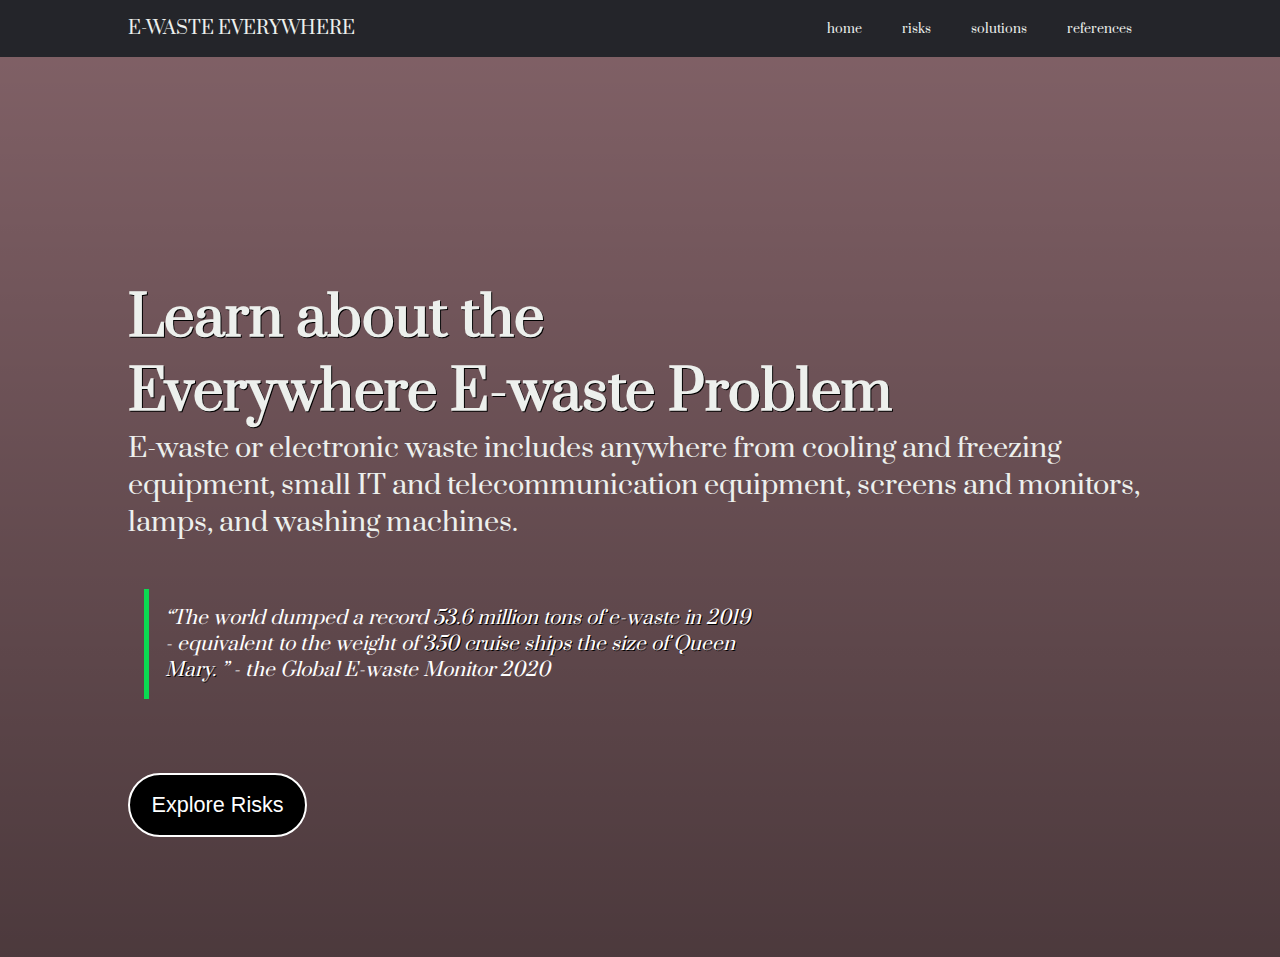
<file: index.html>
<!-- Made by Ethan Gan on 10/5/2022 -->
<!DOCTYPE html>

<html lang="en">
  <head>
    <meta charset="UTF-8">
    <meta name="viewport" content="width=device-width, initial-scale=1.0">  
    <title>E-Waste Everywhere</title>
    <link rel="preconnect" href="https://fonts.googleapis.com">
    <link rel="preconnect" href="https://fonts.gstatic.com" crossorigin>
    <link href="https://fonts.googleapis.com/css2?family=Prata&display=swap" rel="stylesheet">
    <link rel="stylesheet" href="css/style.css">
  </head>
  
  <body>
    <header>
      <p class="logo">E-WASTE EVERYWHERE</p>

      <nav>
        <ul class="nav__list">
          <li><a href="index.html">home</a></li>
          <li><a href="pages/risks.html">risks</a></li>
          <li><a href="pages/solutions.html">solutions</a></li>
          <li><a href="pages/references.html">references</a></li>
        </ul>
      </nav>
    </header>

    <section class="intro" id="home">

      <div class="intro-container">
        <h1 class="section__title section__title--intro">
            <strong> Learn about the <br> Everywhere E-waste Problem</strong> 
        </h1>
        <p class="section__subtitle section__subtitle--intro">E-waste or electronic waste includes anywhere from cooling and freezing equipment, small IT and telecommunication equipment, screens and monitors, lamps, and washing machines.</p>
        <div class="block-parent-element">
            <div class="block-child-element  vertical">
                <p class="intro__description"><p class="intro__description"><em> “The world dumped a record  <strong>53.6 million tons of e-waste in 2019</strong> - equivalent to the weight of <strong>350 cruise ships the size of Queen Mary. </strong>” - the Global E-waste Monitor 2020</em></p>
            </div>
        </div>
        <a href="pages/risks.html"><button class="intro__button">Explore Risks</button></a>
      </div>
    </section>
  </body>
</html>
</file>
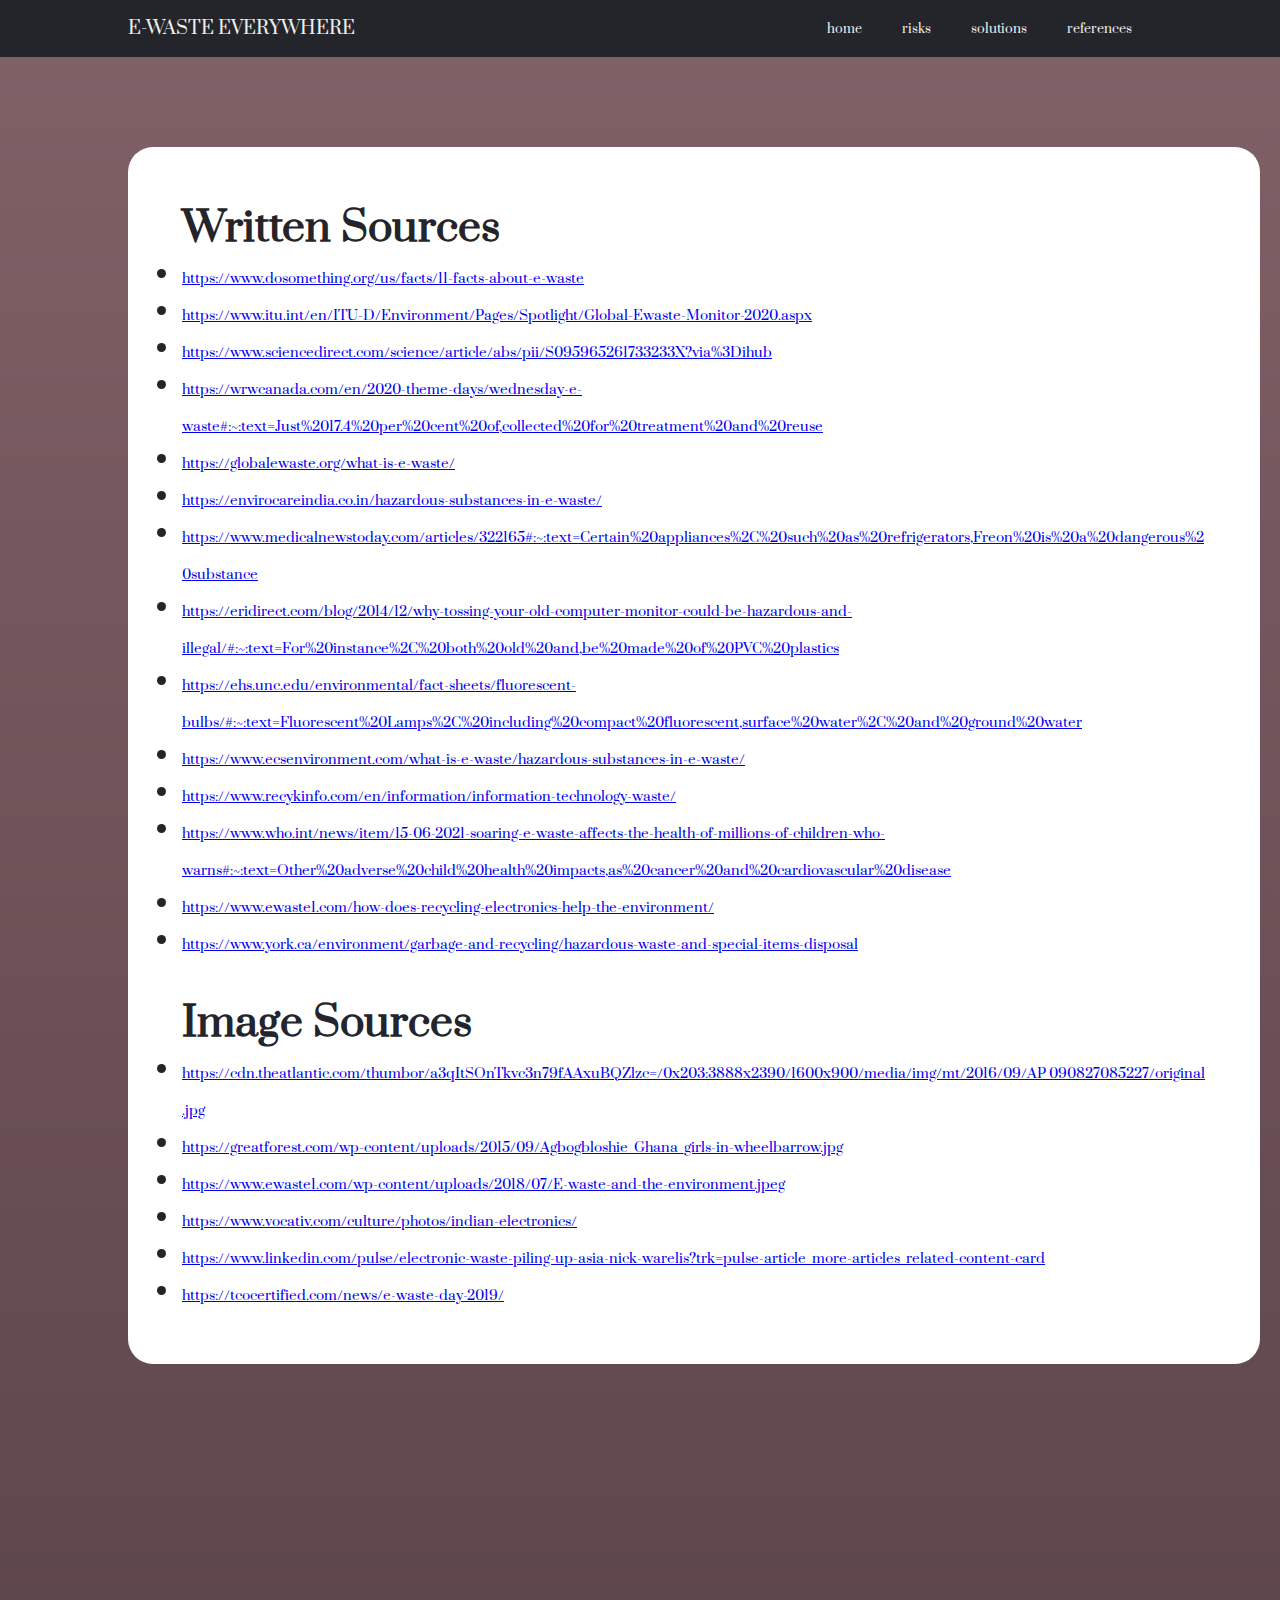
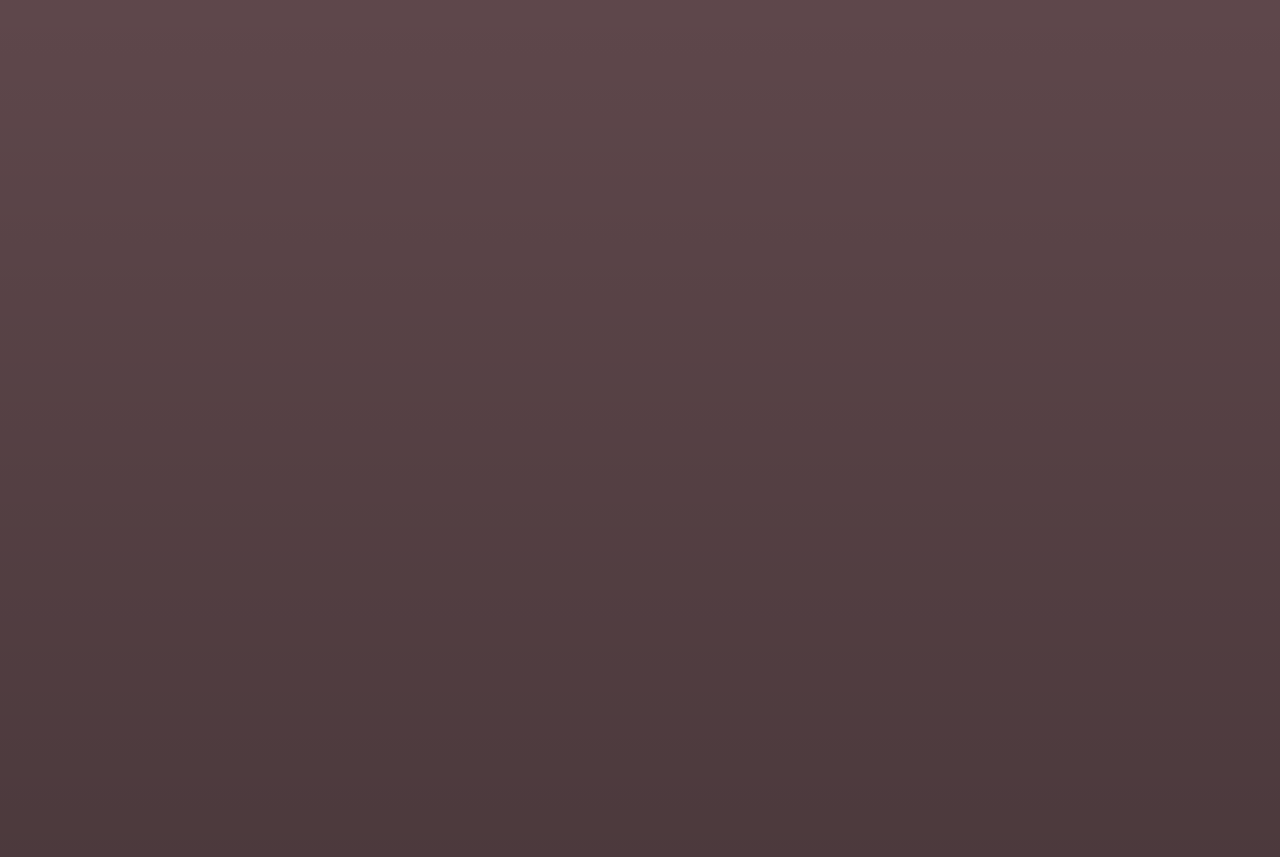
<file: pages/references.html>
<!DOCTYPE html>

<html lang="en">
  <head>
    <meta charset="UTF-8">
    <meta name="viewport" content="width=device-width, initial-scale=1.0">  
    <title>E-Waste Everywhere</title>
    <link rel="preconnect" href="https://fonts.googleapis.com">
    <link rel="preconnect" href="https://fonts.gstatic.com" crossorigin>
    <link href="https://fonts.googleapis.com/css2?family=Prata&display=swap" rel="stylesheet">
    <link rel="stylesheet" href="../css/style.css">
  </head>
  
  <body>
    <header>
      <p class="logo">E-WASTE EVERYWHERE</p>

      <nav>
        <ul class="nav__list">
          <li><a href="../index.html">home</a></li>
          <li><a href="risks.html">risks</a></li>
          <li><a href="solutions.html">solutions</a></li>
          <li><a href="references.html">references</a></li>
        </ul>
      </nav>
    </header>

    <div style="height: 150em;" class="intro" id="home">
      <div style="padding-top: 10vh;" class="intro-container">
        <!-- id for sectioning  -->
        <section class="box__section">
          <h2>Written Sources</h2>
          <ul>
            <li><a class="hyperlink" href="https://www.dosomething.org/us/facts/11-facts-about-e-waste ">https://www.dosomething.org/us/facts/11-facts-about-e-waste </a></li>
            <li><a class="hyperlink" href="https://www.itu.int/en/ITU-D/Environment/Pages/Spotlight/Global-Ewaste-Monitor-2020.aspx ">https://www.itu.int/en/ITU-D/Environment/Pages/Spotlight/Global-Ewaste-Monitor-2020.aspx </a></li>
            <li><a class="hyperlink" href="https://www.sciencedirect.com/science/article/abs/pii/S095965261733233X?via%3Dihub">https://www.sciencedirect.com/science/article/abs/pii/S095965261733233X?via%3Dihub</a></li>
            <li><a class="hyperlink" href="https://wrwcanada.com/en/2020-theme-days/wednesday-e-waste#:~:text=Just%2017.4%20per%20cent%20of,collected%20for%20treatment%20and%20reuse">https://wrwcanada.com/en/2020-theme-days/wednesday-e-waste#:~:text&#x3D;Just%2017.4%20per%20cent%20of,collected%20for%20treatment%20and%20reuse</a></li>
            <li><a class="hyperlink" href="https://globalewaste.org/what-is-e-waste/ ">https://globalewaste.org/what-is-e-waste/ </a></li>
            <li><a class="hyperlink" href="https://envirocareindia.co.in/hazardous-substances-in-e-waste/ ">https://envirocareindia.co.in/hazardous-substances-in-e-waste/ </a></li>
            <li><a class="hyperlink" href="https://www.medicalnewstoday.com/articles/322165#:~:text=Certain%20appliances%2C%20such%20as%20refrigerators,Freon%20is%20a%20dangerous%20substance">https://www.medicalnewstoday.com/articles/322165#:~:text&#x3D;Certain%20appliances%2C%20such%20as%20refrigerators,Freon%20is%20a%20dangerous%20substance</a></li>
            <li><a class="hyperlink" href="https://eridirect.com/blog/2014/12/why-tossing-your-old-computer-monitor-could-be-hazardous-and-illegal/#:~:text=For%20instance%2C%20both%20old%20and,be%20made%20of%20PVC%20plastics">https://eridirect.com/blog/2014/12/why-tossing-your-old-computer-monitor-could-be-hazardous-and-illegal/#:~:text&#x3D;For%20instance%2C%20both%20old%20and,be%20made%20of%20PVC%20plastics</a></li>
            <li><a class="hyperlink" href="https://ehs.unc.edu/environmental/fact-sheets/fluorescent-bulbs/#:~:text=Fluorescent%20Lamps%2C%20including%20compact%20fluorescent,surface%20water%2C%20and%20ground%20water">https://ehs.unc.edu/environmental/fact-sheets/fluorescent-bulbs/#:~:text&#x3D;Fluorescent%20Lamps%2C%20including%20compact%20fluorescent,surface%20water%2C%20and%20ground%20water</a></li>
            <li><a class="hyperlink" href="https://www.ecsenvironment.com/what-is-e-waste/hazardous-substances-in-e-waste/ ">https://www.ecsenvironment.com/what-is-e-waste/hazardous-substances-in-e-waste/ </a></li>
            <li><a class="hyperlink" href="https://www.recykinfo.com/en/information/information-technology-waste/">https://www.recykinfo.com/en/information/information-technology-waste/</a></li>
            <li><a class="hyperlink" href="https://www.who.int/news/item/15-06-2021-soaring-e-waste-affects-the-health-of-millions-of-children-who-warns#:~:text=Other%20adverse%20child%20health%20impacts,as%20cancer%20and%20cardiovascular%20disease">https://www.who.int/news/item/15-06-2021-soaring-e-waste-affects-the-health-of-millions-of-children-who-warns#:~:text&#x3D;Other%20adverse%20child%20health%20impacts,as%20cancer%20and%20cardiovascular%20disease</a></li>
            <li><a class="hyperlink" href="https://www.ewaste1.com/how-does-recycling-electronics-help-the-environment/ ">https://www.ewaste1.com/how-does-recycling-electronics-help-the-environment/ </a></li>
            <li><a class="hyperlink" href="https://www.york.ca/environment/garbage-and-recycling/hazardous-waste-and-special-items-disposal">https://www.york.ca/environment/garbage-and-recycling/hazardous-waste-and-special-items-disposal</a></li>
          </ul>
          <br>
          <h2>Image Sources</h2>
          <ul>
            <li><a class="hyperlink" href="https://cdn.theatlantic.com/thumbor/a3qItSOnTkvc3n79fAAxuBQZlzc=/0x203:3888x2390/1600x900/media/img/mt/2016/09/AP_090827085227/original.jpg ">https://cdn.theatlantic.com/thumbor/a3qItSOnTkvc3n79fAAxuBQZlzc&#x3D;/0x203:3888x2390/1600x900/media/img/mt/2016/09/AP_090827085227/original.jpg </a></li>
            <li><a class="hyperlink" href="https://greatforest.com/wp-content/uploads/2015/09/Agbogbloshie_Ghana_girls-in-wheelbarrow.jpg ">https://greatforest.com/wp-content/uploads/2015/09/Agbogbloshie_Ghana_girls-in-wheelbarrow.jpg </a></li>
            <li><a class="hyperlink" href="https://www.ewaste1.com/wp-content/uploads/2018/07/E-waste-and-the-environment.jpeg ">https://www.ewaste1.com/wp-content/uploads/2018/07/E-waste-and-the-environment.jpeg </a></li>
            <li><a class="hyperlink" href="https://www.vocativ.com/culture/photos/indian-electronics/ ">https://www.vocativ.com/culture/photos/indian-electronics/ </a></li>
            <li><a class="hyperlink" href="https://www.linkedin.com/pulse/electronic-waste-piling-up-asia-nick-warelis?trk=pulse-article_more-articles_related-content-card">https://www.linkedin.com/pulse/electronic-waste-piling-up-asia-nick-warelis?trk&#x3D;pulse-article_more-articles_related-content-card</a></li>
            <li><a class="hyperlink" href="https://tcocertified.com/news/e-waste-day-2019/ ">https://tcocertified.com/news/e-waste-day-2019/ </a></li>
          </ul>
        </section>
      </div>
    </div>
  </body>
</html>
</file>
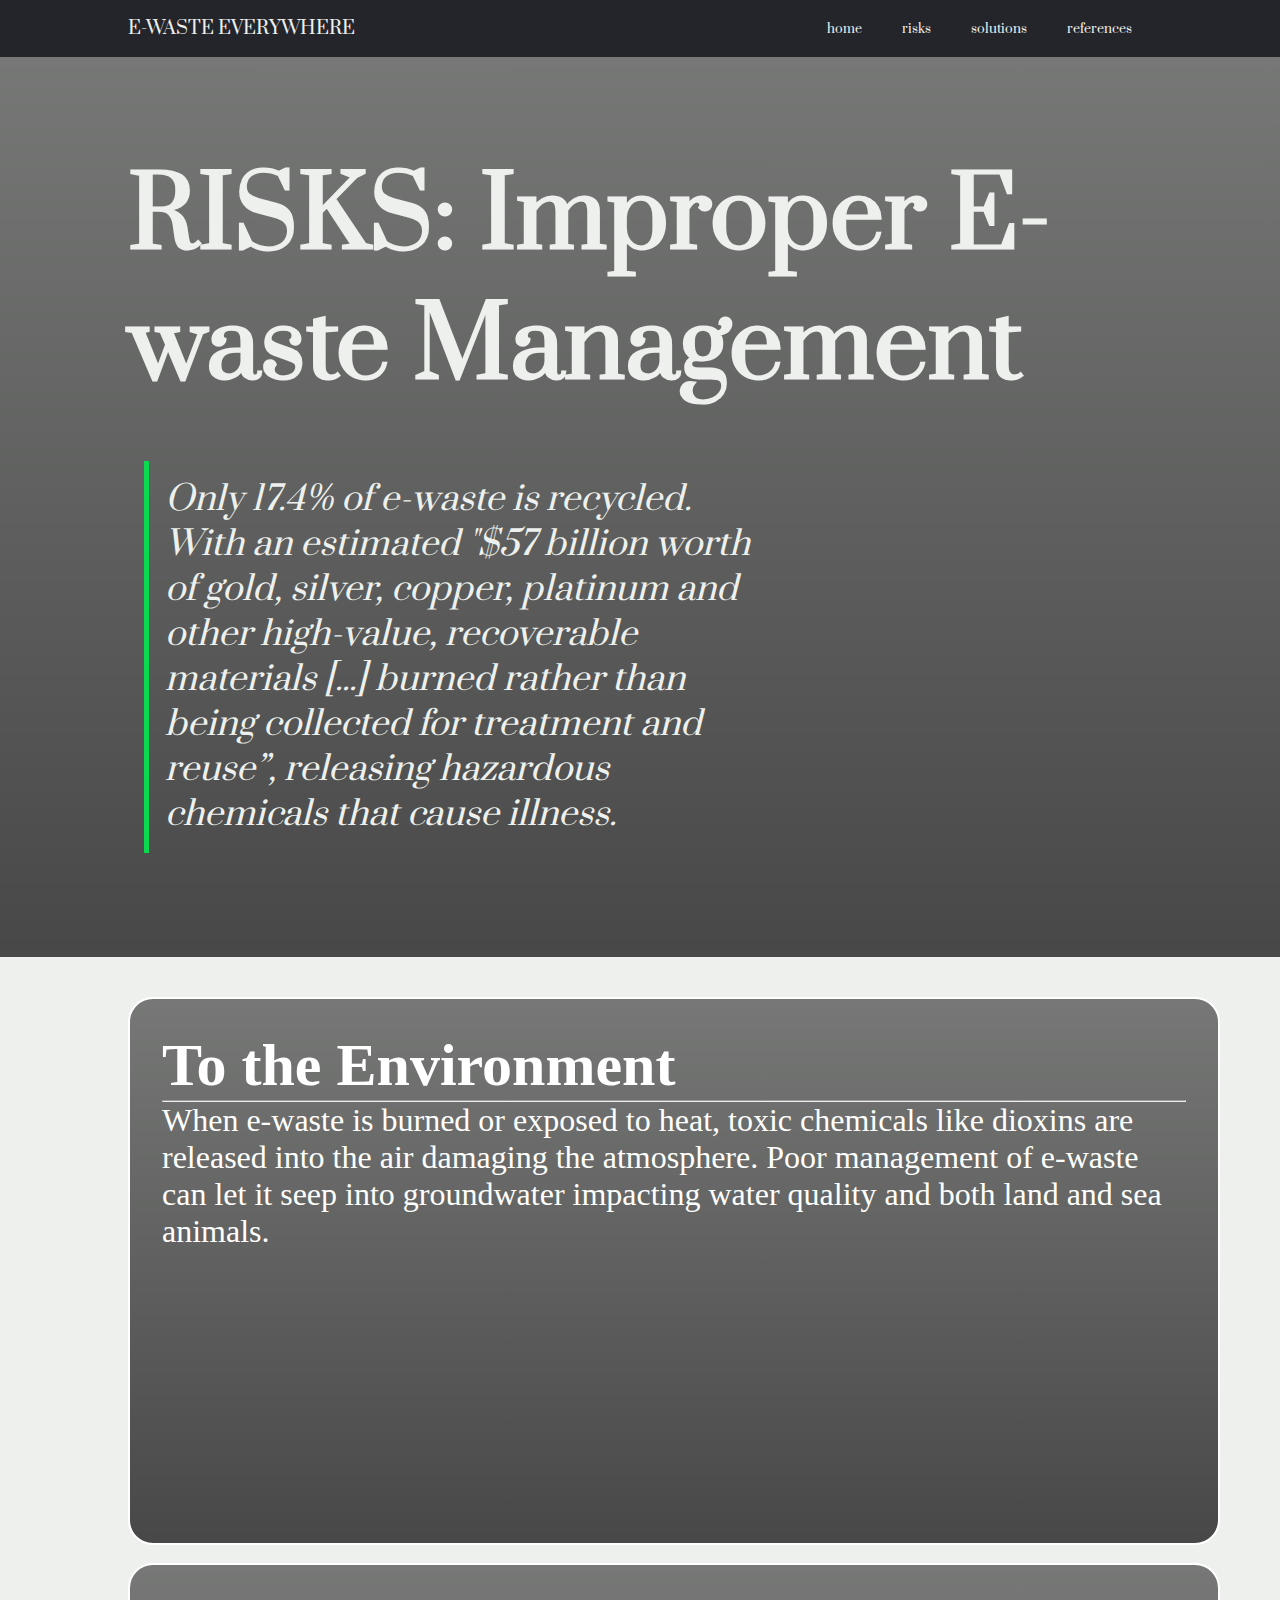
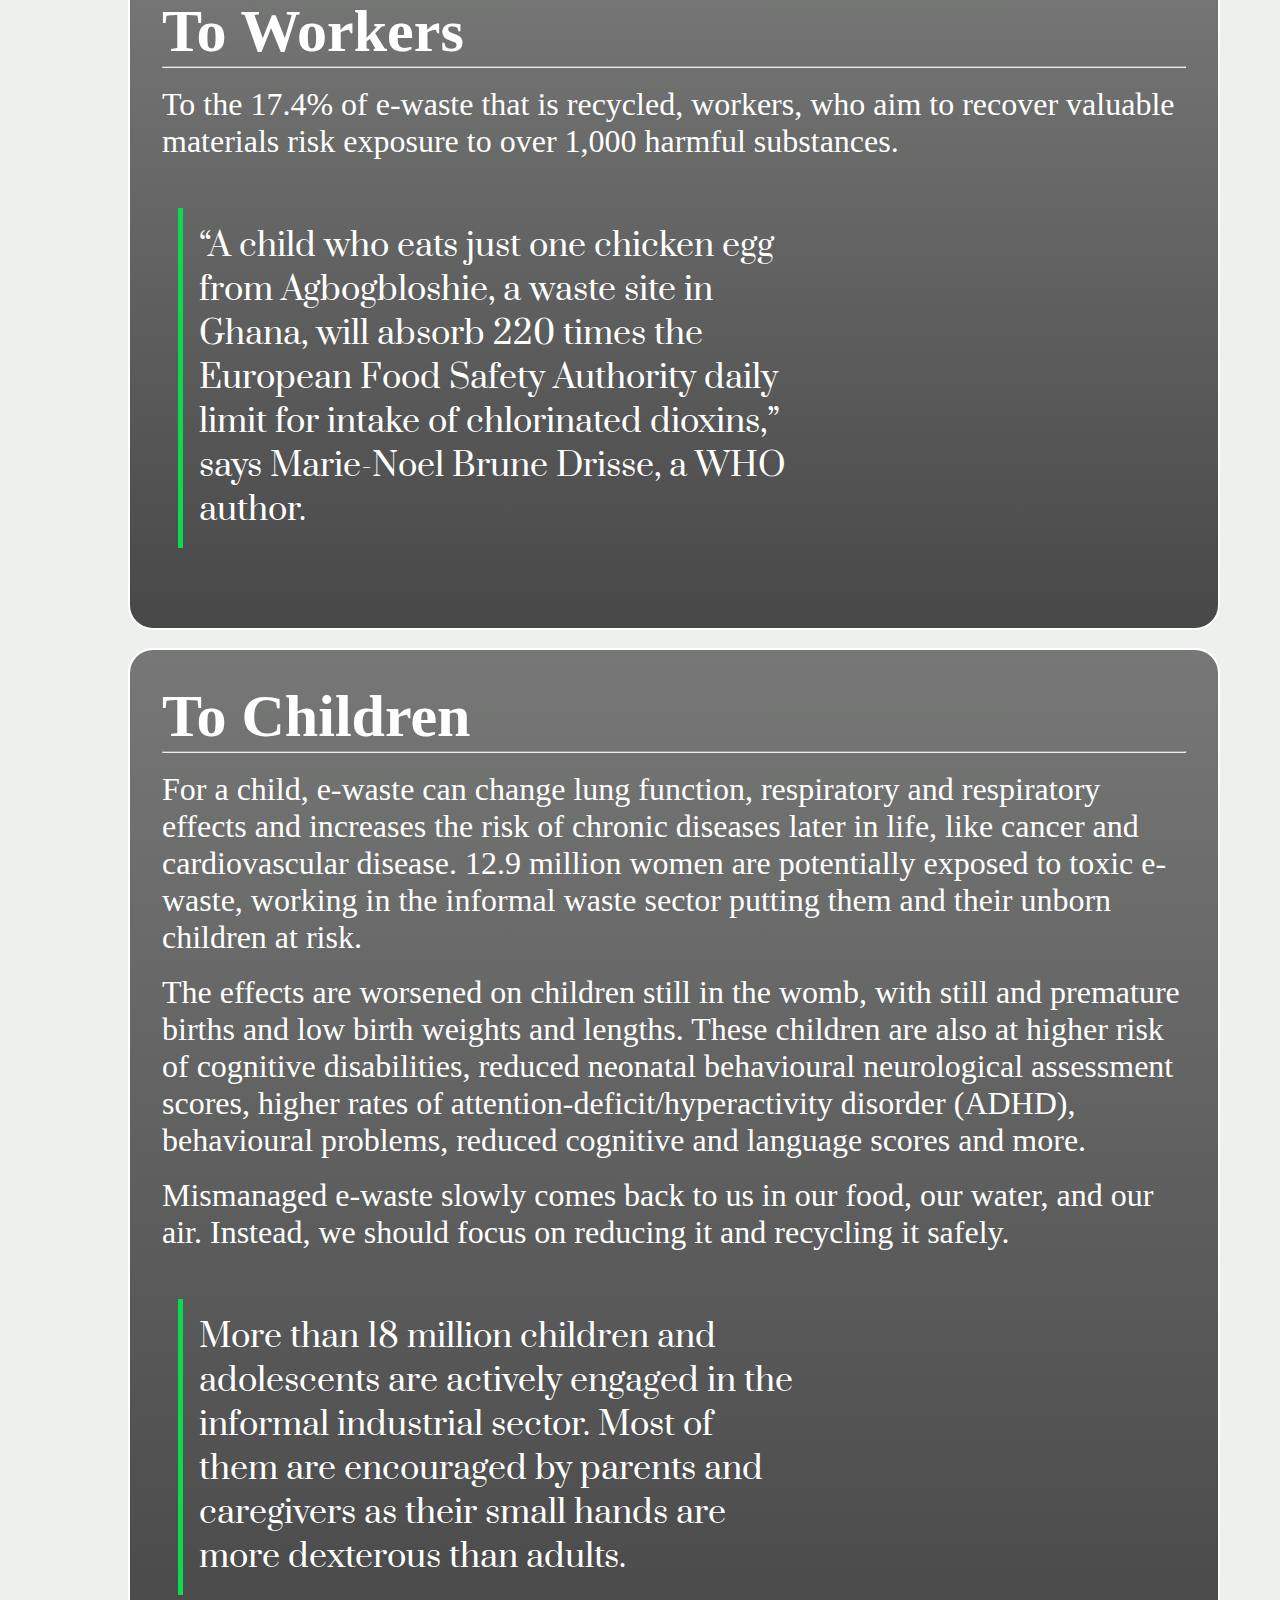
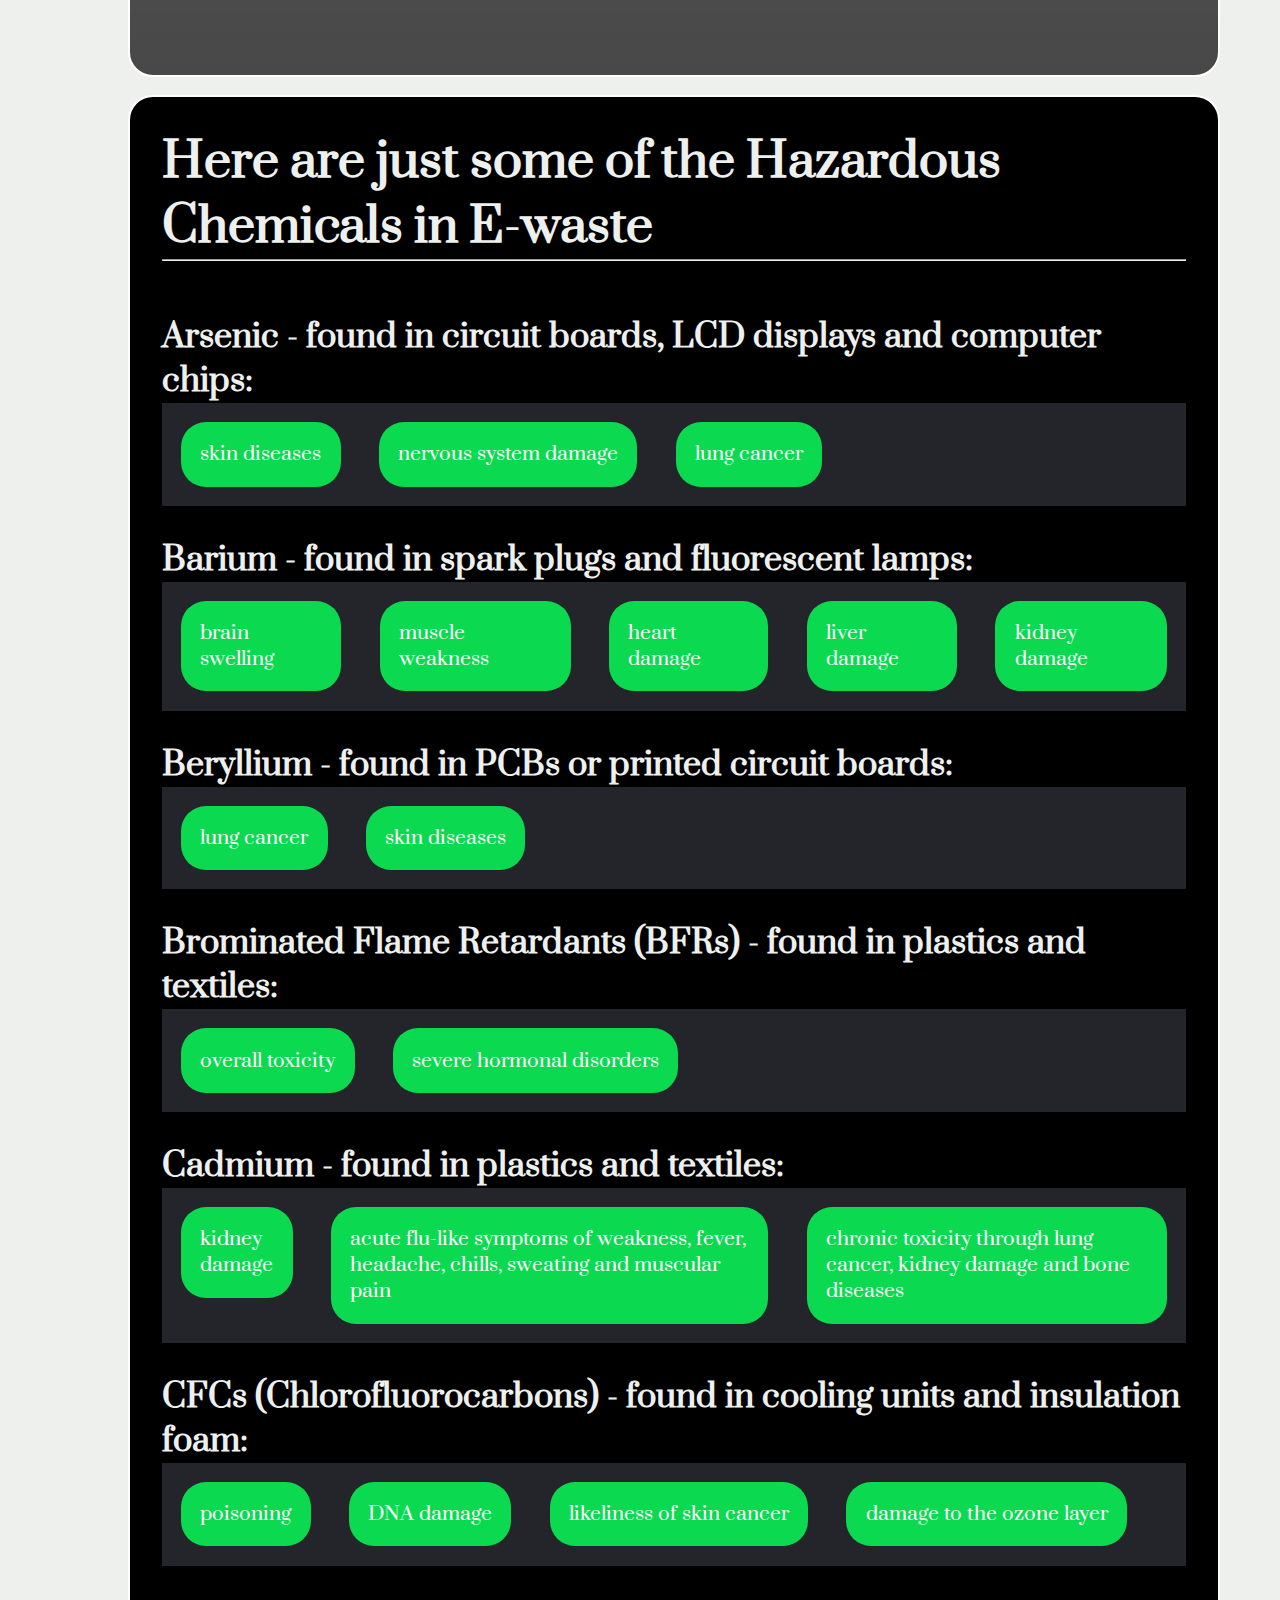
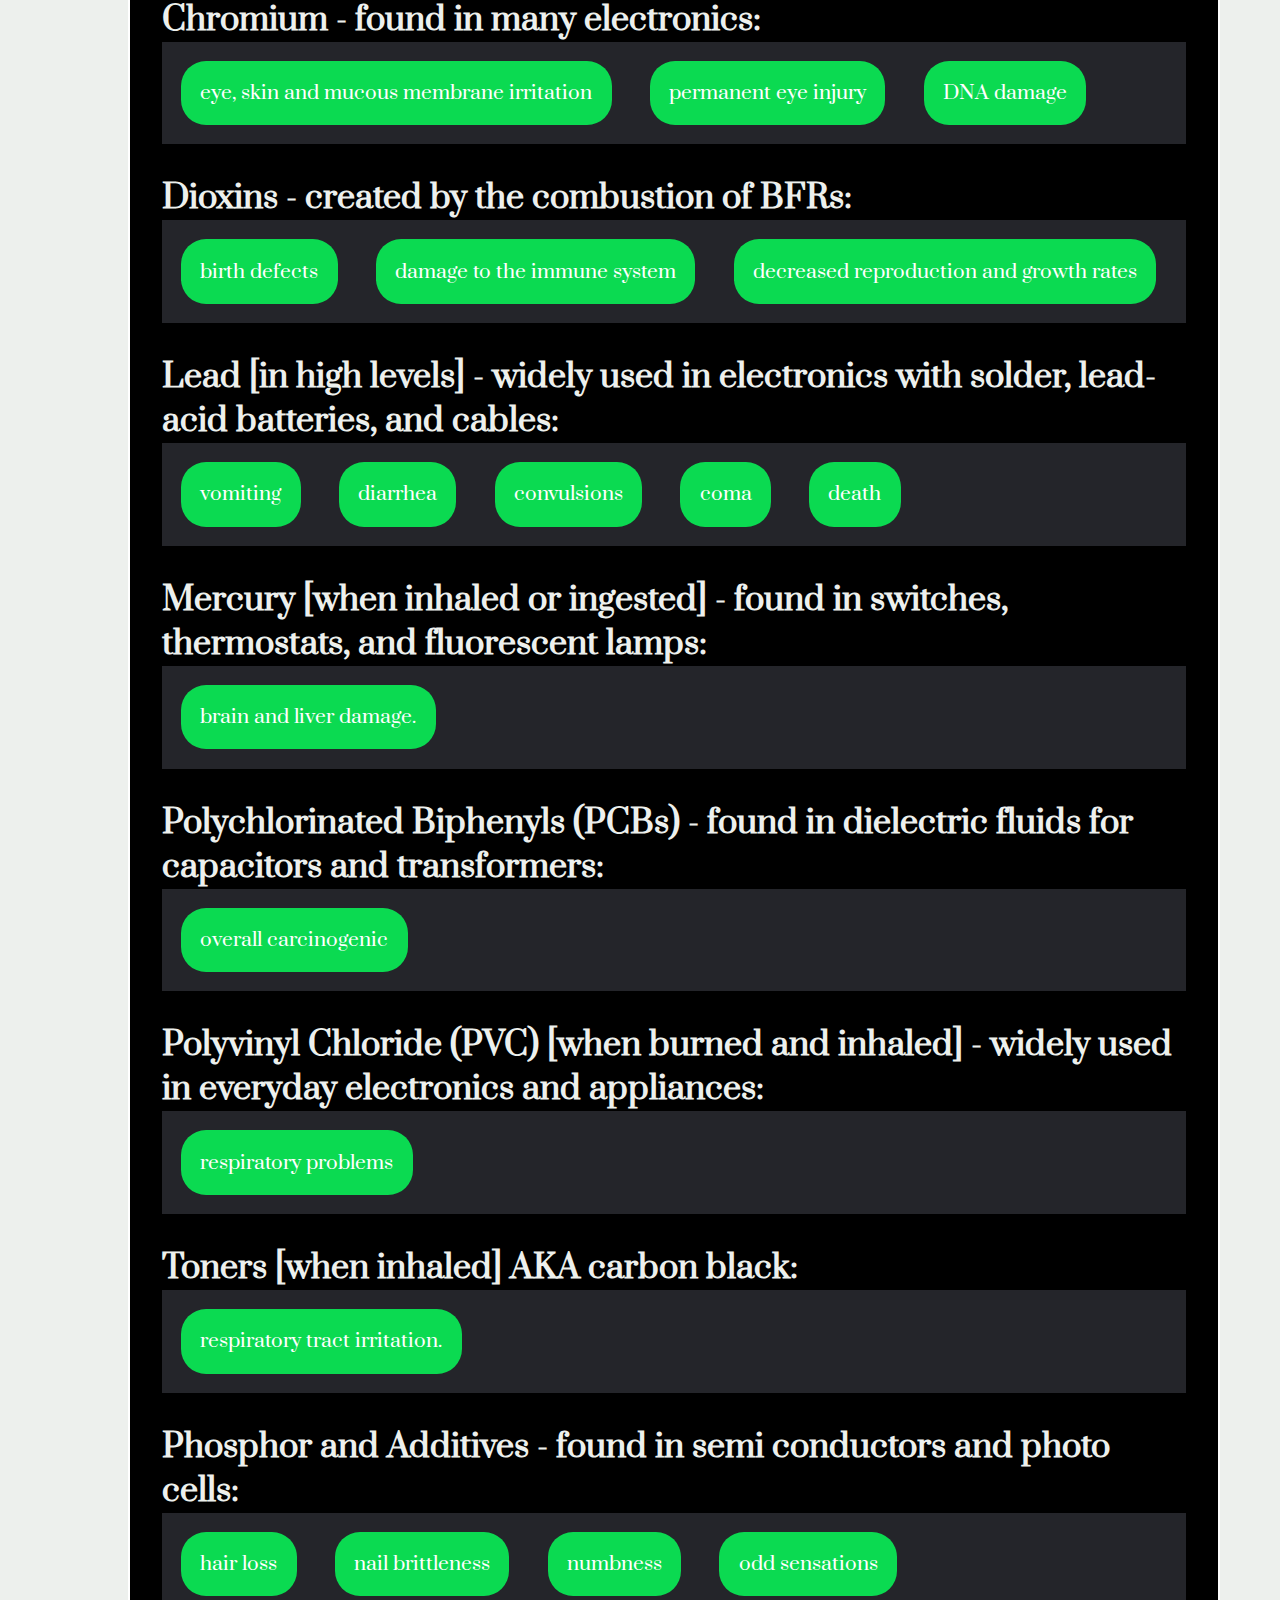
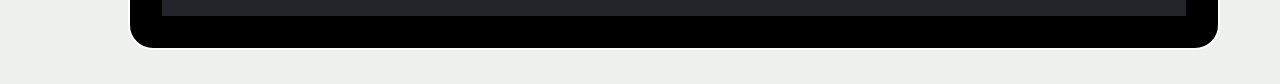
<file: pages/risks.html>
<!DOCTYPE html>

<html lang="en">
  <head>
    <meta charset="UTF-8">
    <meta name="viewport" content="width=device-width, initial-scale=1.0">  
    <title>E-Waste Everywhere</title>
    <link rel="preconnect" href="https://fonts.googleapis.com">
    <link rel="preconnect" href="https://fonts.gstatic.com" crossorigin>
    <link href="https://fonts.googleapis.com/css2?family=Prata&display=swap" rel="stylesheet">
    <link rel="stylesheet" href="../css/page-style.css">
  </head>
  
  <body>
    <header>
      <p class="logo">E-WASTE EVERYWHERE</p>

      <nav>
        <ul class="nav__list">
          <li><a href="../index.html">home</a></li>
          <li><a href="risks.html">risks</a></li>
          <li><a href="solutions.html">solutions</a></li>
          <li><a href="references.html">references</a></li>
        </ul>
      </nav>
    </header>

    <section class="intro" id="home">

      <div class="intro-container">
        <!-- id for sectioning  -->
        <h1 class="section__title section__title--intro">
            <strong> RISKS: Improper E-waste Management</strong> 
        </h1>

        <div class="block-parent-element">

            <div class="block-child-element  vertical">
                <p class="intro__description"><em> <strong>Only 17.4% of e-waste is recycled.</strong> With an estimated "<strong>$57 billion worth</strong> of gold, silver, copper, platinum and other high-value, recoverable materials [...] burned rather than being collected for treatment and reuse”, releasing <strong>hazardous chemicals that cause illness.</strong></em></p>
            </div>

        </div>
      </div>

    </section>
    
    <div class="page__container">
      
      <section class="box__section" id="environment">
        <h2 class="section__subtitle">To the Environment</h2>
        <hr>
          <div>
            <p id="environment-text">When e-waste is burned or exposed to heat, toxic chemicals like dioxins are released into the air damaging the atmosphere. Poor management of e-waste can let it seep into groundwater impacting water quality and both land and sea animals. </p>
            <br>
            <br>
            <br>
            <br>
            <br>
            <br>
            <br>
            <br>
            <br>
            <br>
            <br>
            <br>
          </div>
      </section>
      
      <br>
      
      <section class="box__section" id="workers">
        <div>  
          <h2 class="section__subtitle">To Workers</h2>
            <hr><br>
            <p id="workers-text">To the 17.4% of e-waste that is recycled, workers, who aim to recover valuable materials risk exposure to over 1,000 harmful substances.<p>
            
          <div class="block-parent-element">
            <div class="block-child-element  vertical">
                <p class="quote" id="workers-quote">“A child who eats just one chicken egg from Agbogbloshie, a waste site in Ghana, will absorb 220 times the European Food Safety Authority daily limit for intake of chlorinated dioxins,” says Marie-Noel Brune Drisse, a WHO author.</p>
            </div>
          </div>
        </div>
      </section>
      

            
      <br>
      <section class="box__section children">
        <h2 class="section__subtitle">To Children</h2>
        <hr><br>
        
        <p class="children-text">For a child, e-waste can change lung function, respiratory and respiratory effects and increases the risk of chronic diseases later in life, like cancer and cardiovascular disease. 12.9 million women are potentially exposed to toxic e-waste, working in the informal waste sector putting them and their unborn children at risk.</p>
        <br>
        <p class="children-text">The effects are worsened on children still in the womb, with still and premature births and low birth weights and lengths. These children are also at higher risk of cognitive disabilities, reduced neonatal behavioural neurological assessment scores, higher rates of attention-deficit/hyperactivity disorder (ADHD), behavioural problems, reduced cognitive and language scores and more.</p>
        <br>
        <p class="children-text">Mismanaged e-waste slowly comes back to us in our food, our water, and our air. Instead, we should focus on reducing it and recycling it safely. </p>

        <div class="block-parent-element">
          <div class="block-child-element  vertical">
              <p class="quote children-text">More than 18 million children and adolescents are actively engaged in the informal industrial sector. Most of them are encouraged by parents and caregivers as their small hands are more dexterous than adults.</p>
          </div>
        </div>
      </section>

      <br>
      
      <section class="box__section chemical__list">
        <h3>Here are just some of the Hazardous Chemicals in E-waste</h3>
        <hr><br>
        <h4>Arsenic - found in circuit boards, LCD displays and computer chips: </h4>
        <div class="chemical__container">
          <p>skin diseases</p> 
          <p>nervous system damage</p>
          <p>lung cancer</p>
        </div>
        <h4>Barium - found in spark plugs and fluorescent lamps: </h4>
        <div class="chemical__container">
          <p>brain swelling</p>
          <p>muscle weakness</p> 
          <p>heart damage</p>
          <p>liver damage</p>
          <p>kidney damage</p>
          </div>
        <h4>Beryllium - found in PCBs or printed circuit boards:  </h4>
        <div class="chemical__container">
          <p>lung cancer</p>
          <p>skin diseases</p>
          </div>
        <h4>Brominated Flame Retardants (BFRs) - found in plastics and textiles:  </h4>
        <div class="chemical__container">
          <p>overall toxicity</p>
          <p>severe hormonal disorders</p>
          </div>
        <h4>Cadmium - found in plastics and textiles:  </h4>
        <div class="chemical__container">
          <p>kidney damage
          <p>acute flu-like symptoms of weakness, fever, headache, chills, sweating and muscular pain</p>
          <p>chronic toxicity through lung cancer, kidney damage and bone diseases</p>
          </div>
        <h4>CFCs (Chlorofluorocarbons) - found in cooling units and insulation foam: </h4>
        <div class="chemical__container">
          <p>poisoning</p>
          <p>DNA damage</p>
          <p>likeliness of skin cancer</p> 
          <p>damage to the ozone layer</p>
          </div>
        <h4>Chromium - found in many electronics:  </h4>
        <div class="chemical__container">
          <p>eye, skin and mucous membrane irritation</p>
          <p>permanent eye injury</p> 
          <p>DNA damage</p>
          </div>
        <h4>Dioxins - created by the combustion of BFRs:  </h4>
        <div class="chemical__container">
          <p>birth defects</p>
          <p>damage to the immune system</p>
          <p>decreased reproduction and growth rates</p>
          </div>
        <h4>Lead [in high levels] - widely used in electronics with solder, lead-acid batteries, and cables: </h4>
        <div class="chemical__container">
          <p>vomiting</p>
          <p>diarrhea</p>
          <p>convulsions</p> 
          <p>coma</p> 
          <p>death</p>
          </div>
        <h4>Mercury [when inhaled or ingested] - found in switches, thermostats, and fluorescent lamps: </h4>
        <div class="chemical__container">
          <p>brain and liver damage.</p>
          </div>
        <h4>Polychlorinated Biphenyls (PCBs) - found in dielectric fluids for capacitors and transformers: </h4>
        <div class="chemical__container">
          <p>overall carcinogenic</p>
          </div>
        <h4>Polyvinyl Chloride (PVC) [when burned and inhaled] - widely used in everyday electronics and appliances: </h4>
        <div class="chemical__container">
          <p>respiratory problems</p>
        </div>
        <h4>Toners [when inhaled] AKA carbon black: </h4>
        <div class="chemical__container">
          <p>respiratory tract irritation.</p>
          </div>
        <h4>Phosphor and Additives - found in semi conductors and photo cells: </h4>
        <div class="chemical__container">
          <p>hair loss</p> 
          <p>nail brittleness</p> 
          <p>numbness</p>
          <p>odd sensations</p>
        </div>
        </section>
        <br>
      </div>
  </body>
</html>
</file>
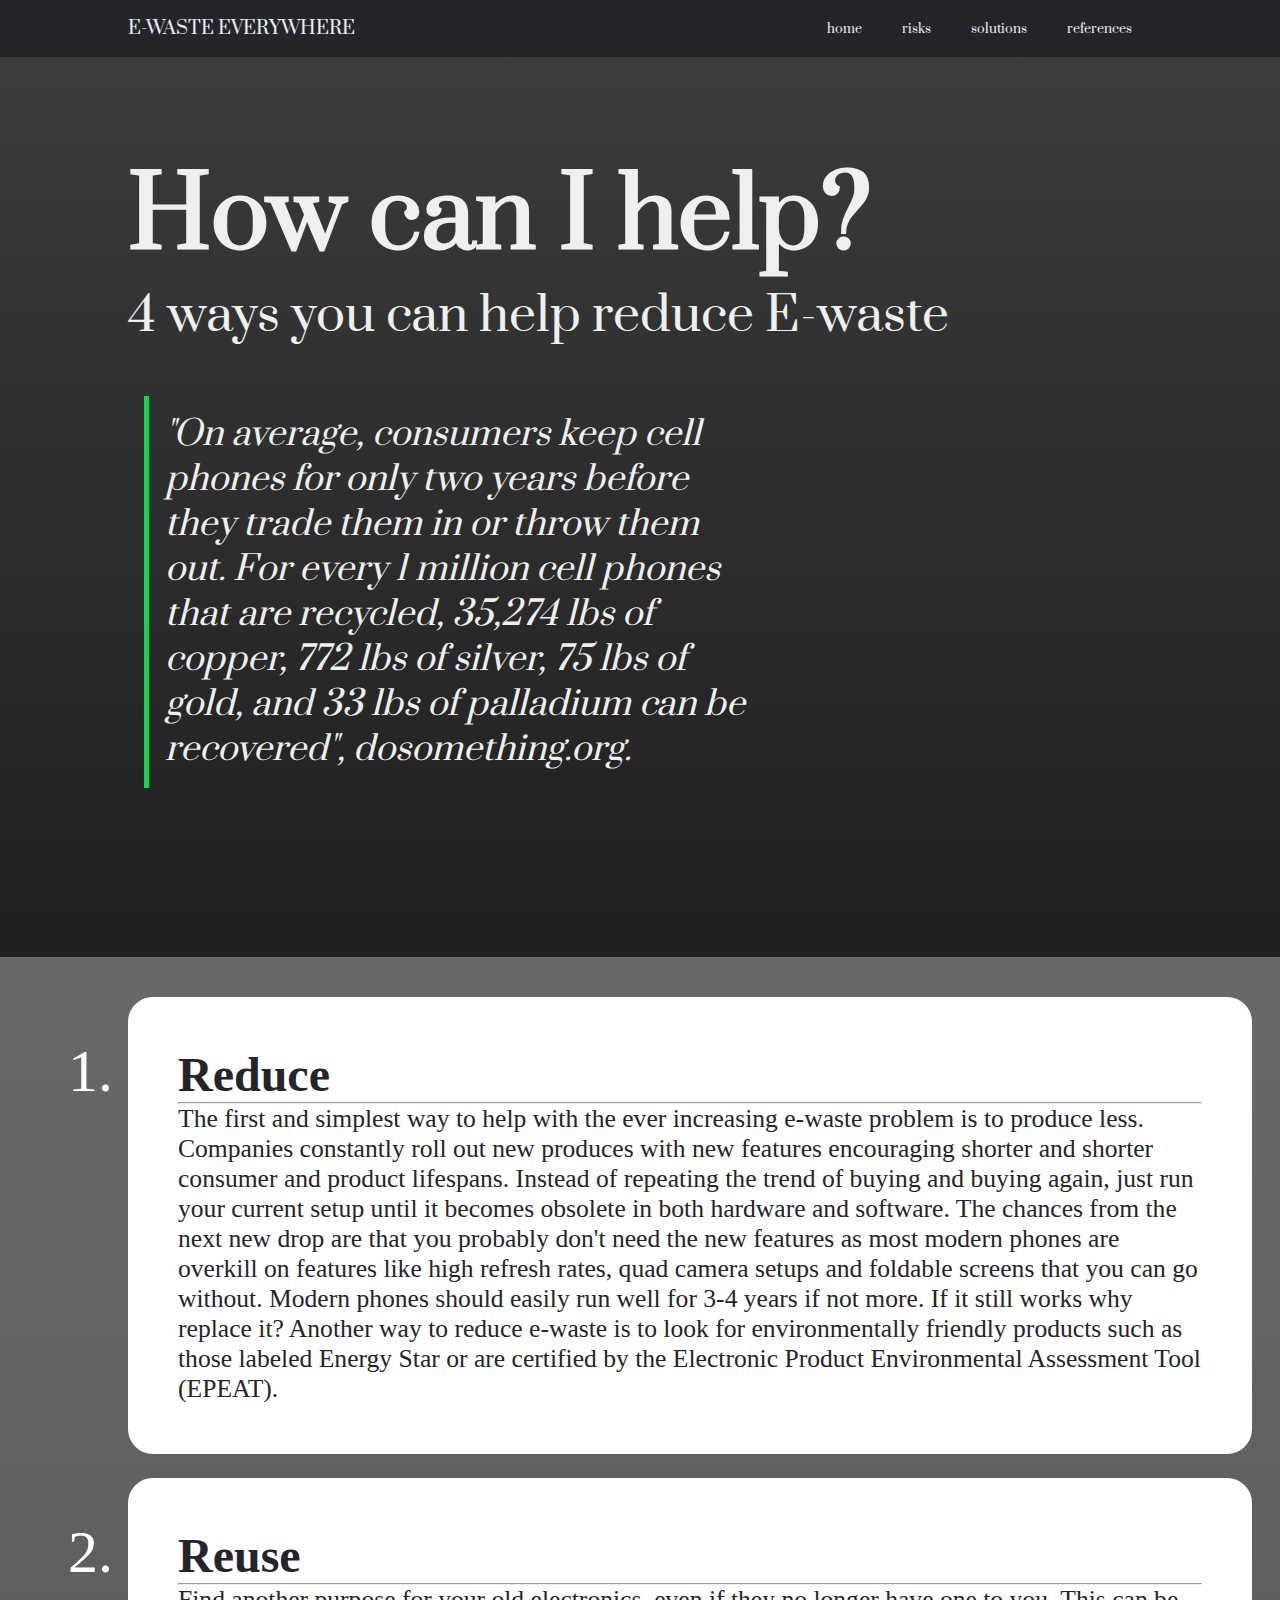
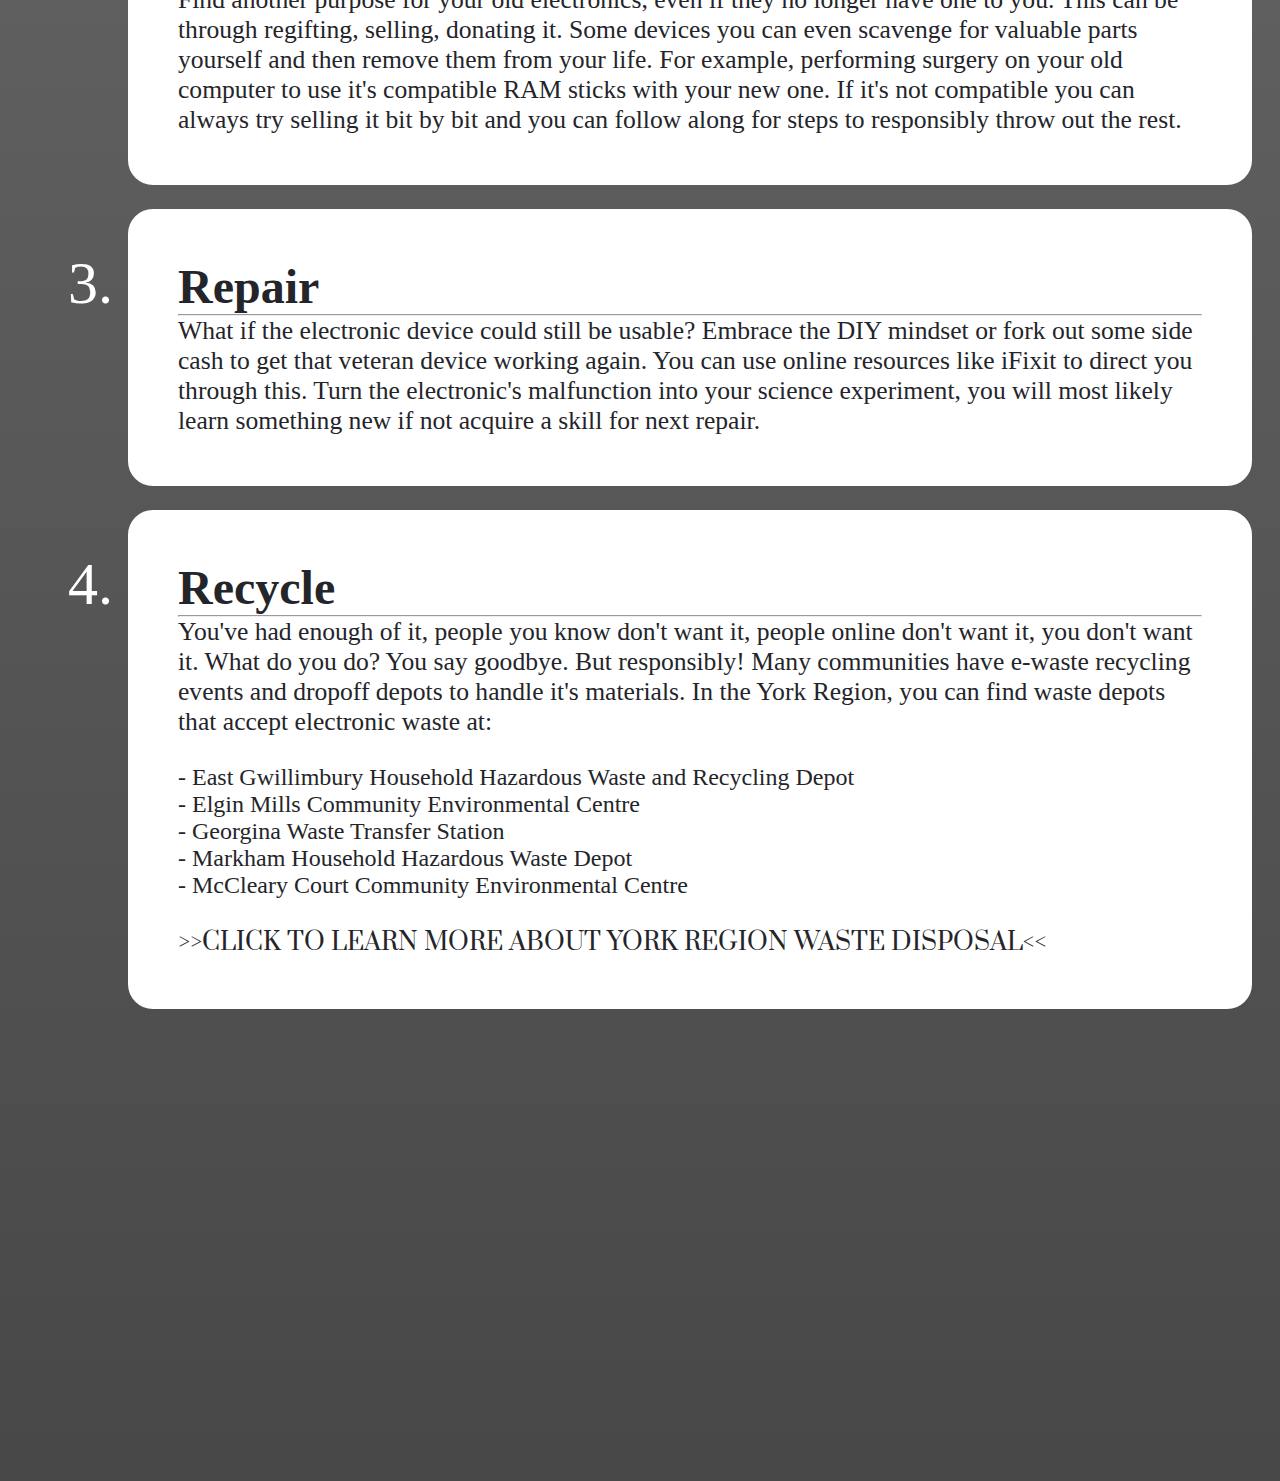
<file: pages/solutions.html>
<!DOCTYPE html>

<html lang="en">
  <head>
    <meta charset="UTF-8">
    <meta name="viewport" content="width=device-width, initial-scale=1.0">  
    <title>E-Waste Everywhere</title>
    <link rel="preconnect" href="https://fonts.googleapis.com">
    <link rel="preconnect" href="https://fonts.gstatic.com" crossorigin>
    <link href="https://fonts.googleapis.com/css2?family=Prata&display=swap" rel="stylesheet">
    <link rel="stylesheet" href="../css/page-style.css">
  </head>
  
  <body>
    <header>
      <p class="logo">E-WASTE EVERYWHERE</p>

      <nav>
        <ul class="nav__list">
          <li><a href="../index.html">home</a></li>
          <li><a href="risks.html">risks</a></li>
          <li><a href="solutions.html">solutions</a></li>
          <li><a href="references.html">references</a></li>
        </ul>
      </nav>
    </header>

    <section class="intro" id="home">

      <div class="intro-container" id="solutions-intro">
        <h1 class="section__title section__title--intro">
            <strong> How can I help?</strong> 
        </h1>
        <p class="section__subtitle section__subtitle--intro">4 ways you can help reduce E-waste</p>

        <div class="block-parent-element">
            <div class="block-child-element  vertical">
                <p class="intro__description"><em>"On average, consumers keep cell phones for <strong>only two years</strong> before they trade them in or throw them out. For every <strong>1 million cell phones</strong> that are recycled, <strong>35,274 lbs of copper, 772 lbs of silver, 75 lbs of gold, and 33 lbs of palladium</strong> can be recovered", dosomething.org.</em></p>
            </div>

        </div>

      </div>

      
    </section>


    <div class="page__container">
      <ol class="steps__list">
        
        <li class="steps__item">
          <section class="box__section step">
          <h1>Reduce</h1>
          <hr>
          <p>The first and simplest way to help with the ever increasing e-waste problem is to produce less. Companies constantly roll out new produces with new features encouraging shorter and shorter consumer and product lifespans. Instead of repeating the trend of buying and buying again, just run your current setup until it becomes obsolete in both hardware and software. The chances from the next new drop are that you probably don't need the new features as most modern phones are overkill on features like high refresh rates, quad camera setups and foldable screens that you can go without. Modern phones should easily run well for 3-4 years if not more. If it still works why replace it? Another way to reduce e-waste is to look for environmentally friendly products such as those labeled Energy Star or are certified by the Electronic Product Environmental Assessment Tool (EPEAT).</p>
          </section>
        </li>
        <li>
          <section class="box__section step">
            <h1>Reuse</h1>
            <hr>
            <p>Find another purpose for your old electronics, even if they no longer have one to you. This can be through regifting, selling, donating it. Some devices you can even scavenge for valuable parts yourself and then remove them from your life. For example, performing surgery on your old computer to use it's compatible RAM sticks with your new one. If it's not compatible you can always try selling it bit by bit and you can follow along for steps to responsibly throw out the rest.</p>
          </section>
        </li>
        <li class="steps__item">
          <section class="box__section step">
            <h1>Repair</h1>
            <hr>
            <p>What if the electronic device could still be usable? Embrace the DIY mindset or fork out some side cash to get that veteran device working again. You can use online resources like iFixit to direct you through this. Turn the electronic's malfunction into your science experiment, you will most likely learn something new if not acquire a skill for next repair. </p>
          </section>
        </li>
        <li class="steps__item">
          <section class="box__section step">
            <h1>Recycle</h1>
            <hr>
            <p>You've had enough of it, people you know don't want it, people online don't want it, you don't want it. What do you do? You say goodbye. But responsibly! Many communities have e-waste recycling events and dropoff depots to handle it's materials. In the York Region, you can find waste depots that accept electronic waste at:  </p>
            <br>
            <ul>
              <li class="no-marker-list">- East Gwillimbury Household Hazardous Waste and Recycling Depot</li>
              <li class="no-marker-list">- Elgin Mills Community Environmental Centre</li>
              <li class="no-marker-list">- Georgina Waste Transfer Station</li>
              <li class="no-marker-list">- Markham Household Hazardous Waste Depot</li>
              <li class="no-marker-list">- McCleary Court Community Environmental Centre</li>
            </ul>
            <br>
            <a class="link" href="https://www.york.ca/environment/garbage-and-recycling/hazardous-waste-and-special-items-disposal">&gt;&gt;CLICK TO LEARN MORE ABOUT YORK REGION WASTE DISPOSAL&lt;&lt;</a>

          </section>
        </li>

      </ol>
    </div>
    
  
  </body>
</html>
</file>
<file: css/style.css>
@import url('https://fonts.googleapis.com/css2?family=Prata&display=swap');

@media (min-width: 800px) {
    :root {
        --fs-h1: 4.5rem;
        --fs-h2: 3.75rem;
        --fs-h3: 1.5rem;
        --fs-body: 1.125rem;
    }
}

html {
    scroll-behavior: smooth;
}

* {
    margin: 0;
    padding: 0;
}


body {
  background-color: pink;
  margin: 0 auto;
}


/* nav bar */
header {
    display: flex;
    justify-content: space-between;
    align-items: center;
    padding: 1em 10%;
    background-color: #24252a;
    position: sticky;
    top: 0;
    z-index: 10000;
    
  }
  
.logo {
    font-family: "Prata", serif;
    margin-right: auto;
    font-weight: 500;
    font-size: 2vh;
    color: #edf0ed;
    cursor: pointer;
    text-shadow: .5px .5px back;
}

.nav__list a{
    font-family: "Prata", serif;
    font-weight: 500;
    font-size: 1.4vh;
    color: #edf0ed;
    text-decoration: none;
}

.nav__list {
    list-style: none;
    display: flex;
}

.nav__list li {
    padding: 0em 1.25em;
}

.nav__list li a {
    transition: all 0.3 ease 0s;
}

.nav__list li a:hover {
    color: rgb(11, 218, 81);
}


/* home */
.intro {
  background: linear-gradient(
    rgba(0,0,0,0.5), rgba(0,0,0,0.7)
  ),
    url(https://cdn.theatlantic.com/thumbor/a3qItSOnTkvc3n79fAAxuBQZlzc=/0x203:3888x2390/1600x900/media/img/mt/2016/09/AP_090827085227/original.jpg);
  transform: scaleX(-1);
  background-size: cover;

  position: relative;
  display: block;
  height: 100vh;
  width: calc(100% + 1.5em);
  max-width: 100%;
}


.intro-container {
  transform: scaleX(-1);
  position: relative;
  text-align: left;
  padding: 1em 10%;
  padding-top: 25vh;
  font-family: "Prata", serif;
  margin-right: auto;
  font-weight: 400;
  font-size: 3vh;
  color: #edf0ed;
  cursor: pointer;
  
}



.intro-container strong {
  text-shadow: 1px 1px black;
}

.intro__button {
  font-size: .8em;
  margin-top: 1.2em;
  padding: .8em 1em;
  color: white;
   background-color: black;
  border: 2px solid #fff;
  border-radius: 4em;
}

.intro__button:hover {
  color: black;
   background-color: white;
  cursor: pointer;
  border: 2px solid black;
}

.intro__description {
    font-family: "Prata", serif;
    margin-right: auto;
    font-weight: 200;
    font-size: .7em;
    color: white;
}

.block-parent-element {
    margin: 1rem;
    padding: 2rem 0rem;
    text-align: left;
}
.block-child-element {
    display: inline-block;
    padding: 1rem 1rem;
    vertical-align: top;
    width: 60%;
}

.vertical {
    border-left: 5px solid rgb(11, 218, 81);
}


.box__section {
  width:100%;
  padding: 2em 2em;
  word-wrap: break-word;
  background-color: white;
  margin: 0;
  color: #24252a;
  border-radius: 25px;    
}

.hyperlink{
  font-size: .5em;
}
</file>
<file: css/page-style.css>
@import url('https://fonts.googleapis.com/css2?family=Prata&display=swap');

@media (min-width: 800px) {
    :root {
        --fs-h1: 4.5rem;
        --fs-h2: 3.75rem;
        --fs-h3: 1.5rem;
        --fs-h4: 2.5rem;
        --fs-body: 1.6rem;
    }
}

html {
    scroll-behavior: smooth;https://github.com/kobotabby/EwasteEverywhere/blob/main/css/page-style.css
}

* {
    margin: 0;
    padding: 0;
}


body {
  background-color: #edf0ed;
  margin: 0 auto;
}


/* nav bar */

header {
    display: flex;
    justify-content: space-between;
    align-items: center;
    padding: 1em 10%;
    background-color: #24252a;
    position: sticky;
    top: 0;
    z-index: 10000;
  }
  
.logo {
    font-family: "Prata", serif;
    margin-right: auto;
    font-weight: 500;
    font-size: 2vh;
    color: #edf0ed;
    cursor: pointer;
    text-shadow: .5px .5px back;
}

.nav__list a{
    font-family: "Prata", serif;
    font-weight: 500;
    font-size: 1.4vh;
    color: #edf0ed;
    text-decoration: none;
}

.nav__list {
    list-style: none;
    display: flex;
}

.nav__list li {
    padding: 0em 1.25em;
}

.nav__list li a {
    transition: all 0.3 ease 0s;
}

.nav__list li a:hover {
    color: rgb(11, 218, 81);
}


/* home */
.intro {
  background: linear-gradient(
      rgba(0,0,0,0.5), rgba(0,0,0,0.7)
    ),
      url(https://greatforest.com/wp-content/uploads/2015/09/Agbogbloshie_Ghana_girls-in-wheelbarrow.jpg);
  transform: scaleX(-1);
  background-size: cover;
  position: relative;
  display: block;
  height: 100vh;
  width: calc(100% + 1.5em);
  max-width: 100%;
}

.intro-container {
  transform: scaleX(-1);
  position: relative;
  text-align: left;
  padding: 1em 10%;
  padding-top: 2em;
  font-family: "Prata", serif;
  margin-right: auto;
  font-weight: 400;
  font-size: 3em;
  color: #edf0ed;
  cursor: pointer;
}



#solutions-intro {
  background: linear-gradient(
    rgba(0,0,0,0.5), rgba(0,0,0,0.7)
  ),
    url(https://external-content.duckduckgo.com/iu/?u=https%3A%2F%2Fwww.greenteksolutionsllc.com%2Fimg%2Fe-waste-recycling.jpg&f=1&nofb=1&ipt=37e1d1a5732cff458c191f461f18fd7639d68c46f5de7ea553b46ca67f257b03&ipo=images);
    height: 60em;
    background-size: cover;
}

@media (min-width: 2000px) {
    .intro {
        position: relative;
        display: block;
        height: 40vh;
        width: calc(100% + 1.5em);
        max-width: 100%;
      }
      
      #solutions-intro {
        background: linear-gradient(
          rgba(0,0,0,0.5), rgba(0,0,0,0.7)
        ),
          url(https://external-content.duckduckgo.com/iu/?u=https%3A%2F%2Fwww.greenteksolutionsllc.com%2Fimg%2Fe-waste-recycling.jpg&f=1&nofb=1&ipt=37e1d1a5732cff458c191f461f18fd7639d68c46f5de7ea553b46ca67f257b03&ipo=images);
          height: 130vh;
          background-size: cover;
      }   
}


.intro__description {
    font-family: "Prata", serif;
    margin-right: auto;
    font-weight: 200;
    font-size: .7em;
    color: #edf0ed;
}

.block-parent-element {
    margin: 1rem;
    padding: 2rem 0rem;
    text-align: left;
}
.block-child-element {
    display: inline-block;
    padding: 1rem 1rem;
    vertical-align: top;
    width: 30%;
    width: 60%;
}

.vertical {
    border-left: 5px solid rgb(11, 218, 81);
}

.page__container {
    position: relative;
    margin-top: 1.5em;
    padding: 1em 10%;
    width: 80%;
}

.box__section {
    margin-bottom: 1em;
    width:100%;
    padding: 2em 2em;
    border: 2px solid white;
    background-color: white;
    margin: 0; 
    color: #24252a;
    border-radius: 25px;    
}

.box__section img {
  max-width: 400px;
  max-height: 400px;
}

.box__section h2 {
  font-size: var(--fs-h2);
}

.box__section p {
  font-size: 2em;
  color: #24252a;
}

/* I used ids here because it overrides the encapsulating section formatting */
#environment {
  background: linear-gradient(
    rgba(	0, 0, 0,0.5), rgba(0, 0, 0,0.7)
  ), url(https://www.ewaste1.com/wp-content/uploads/2018/07/E-waste-and-the-environment.jpeg);
  background-size: cover;
  color: white;
  min-height: 30em;
}

#environment-text {
  color: white;
}

#workers {
  display: flex;
  background: linear-gradient(
    rgba(0,0,0,0.5), rgba(0,0,0,0.7)
  ), url(https://external-content.duckduckgo.com/iu/?u=http%3A%2F%2Fmedia.vocativ.com%2Fphotos%2F2015%2F01%2FIndia-E-Waste-051572272859.jpg&f=1&nofb=1&ipt=71dca01cf06d23b4e197b3452e8f74ceef3cedf71f23d63e9a3db60960c9b6af&ipo=images);
  background-size: cover;
  color: white;
  min-height: 30em;
}

#workers-quote {
  color: white;
}

#workers-text {
  color: white;
}

.children {
  background: linear-gradient(
    rgba(0,0,0,0.5), rgba(0,0,0,0.7)
  ), url(https://external-content.duckduckgo.com/iu/?u=https%3A%2F%2Fi.kinja-img.com%2Fgawker-media%2Fimage%2Fupload%2Fs--rH4Jupn9--%2Fc_fill%2Cfl_progressive%2Cg_center%2Ch_900%2Cq_80%2Cw_1600%2F17m7qb73a308ipng.png&f=1&nofb=1&ipt=a96c2b7aa2a04ea5f22c1cbe2095c0a6bc095601b216b8e9594cabd31690e98a&ipo=images);
  background-size: cover;
  color: white;
}

.children-text {
  color: white !important;
  
}


.quote {
    font-family: "Prata", serif;
    margin-right: auto;
    font-weight: 200;
    font-size: var(--fs-body);
    color: white;
}



.chemical__list {
  font-family: "Prata", serif;
  background: black;
  color:#edf0ed;
}

.chemical__list h3 {
  font-size: 3em;
}

.chemical__list h4{
  font-size: 2em;
  margin: 0;
  color:#edf0ed;
  margin-top: 1em;

  
}

.chemical__container {
  display: flex;
  flex-direction: row;
  align-content: center;
  align-items: baseline;
  background: #24252a;
  margin: 0;
}

.chemical__container p{
  color: white;
  margin: 1em;
  padding: 1em 1em;
  background: rgb(11, 218, 81);
  border-radius: 25px;
  font-size: 1.2em;
}


.horizontal-flexbox {
  display: flex;
  flex-direction: column;
}

.steps__list {
  font-size: var(--fs-h3);
}


li::marker {
  font-size: var(--fs-h2);
  color: white;
}

.no-marker-list {
  list-style: none;
}

.steps__list p{
  font-size: var(--fs-body);
}

.step {
  margin-bottom: 1em;
}

.link {
  font-family: "Prata", serif;
  font-weight: 500;
  font-size: 1em;
  color: #24252a;
  text-decoration: none;
  transition: all 0.3 ease 0s;
}

.link:hover {
    color: rgb(11, 218, 81);
}
</file>
